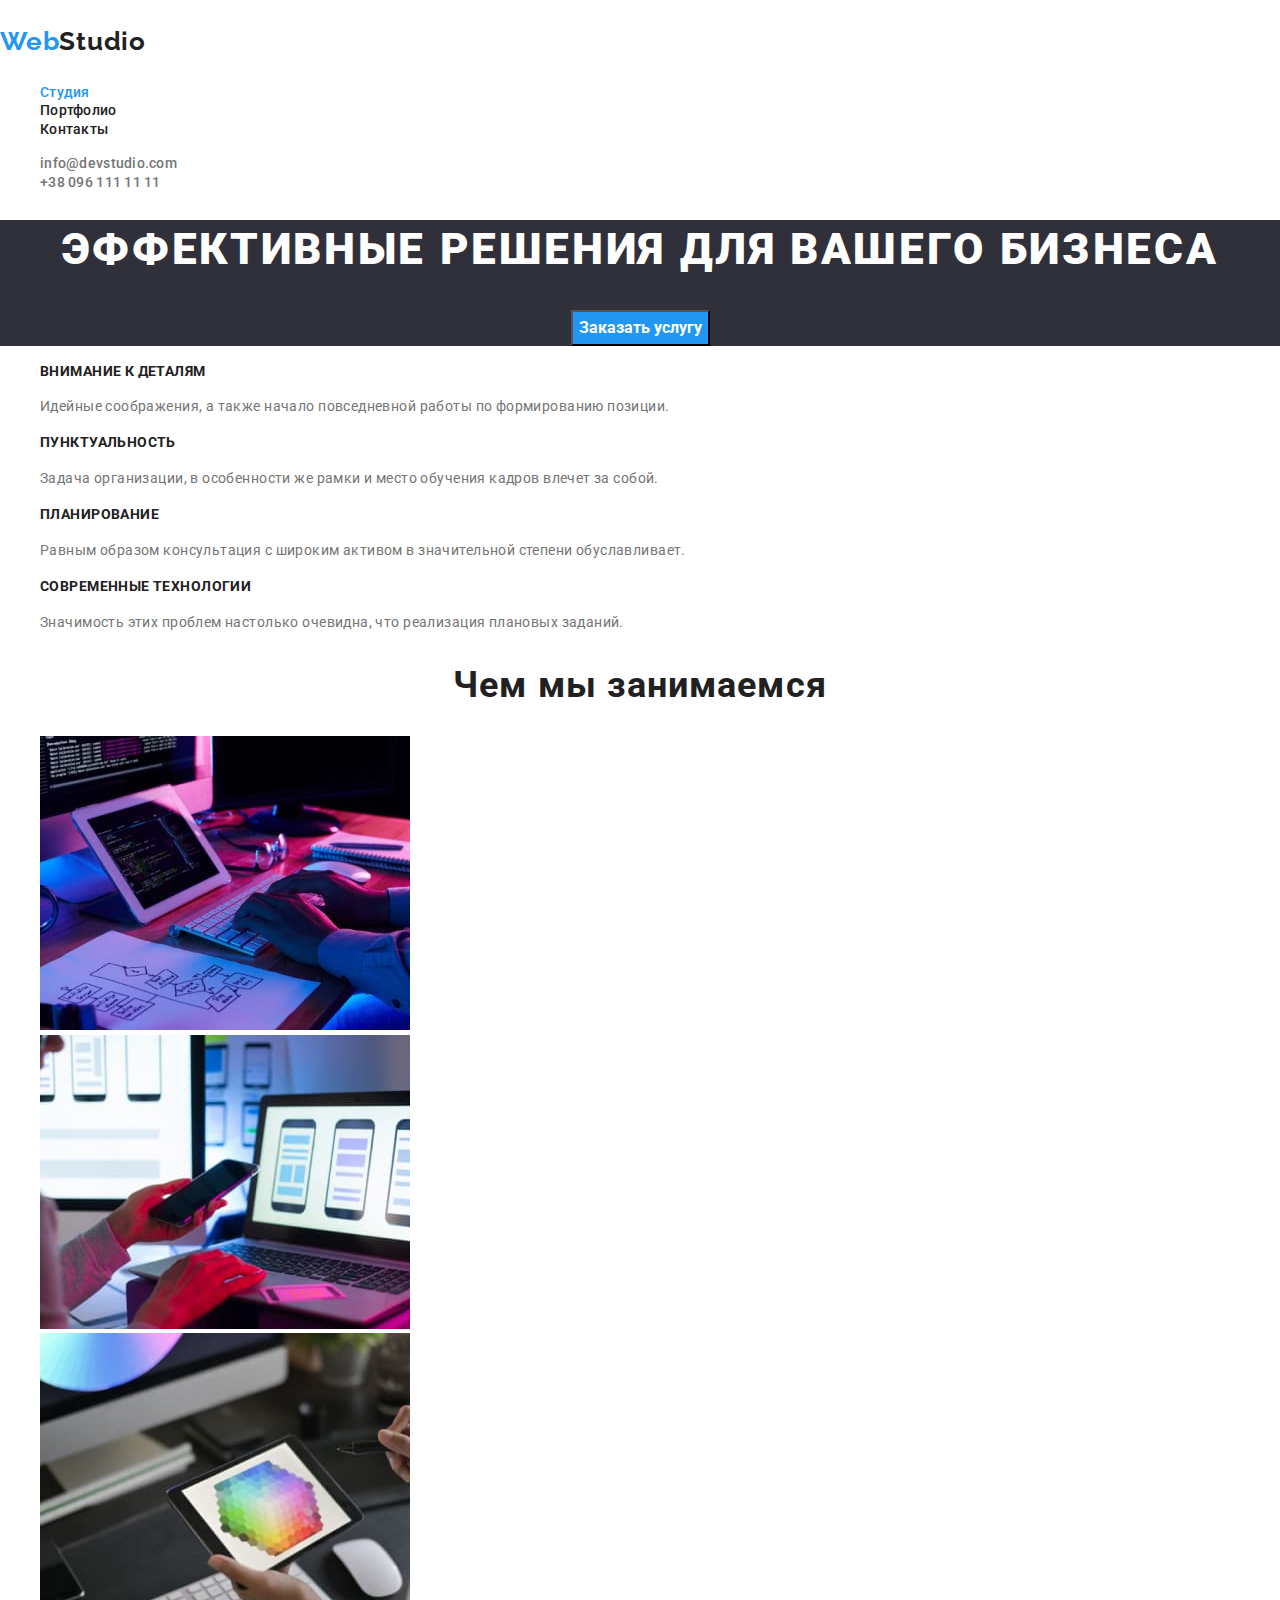
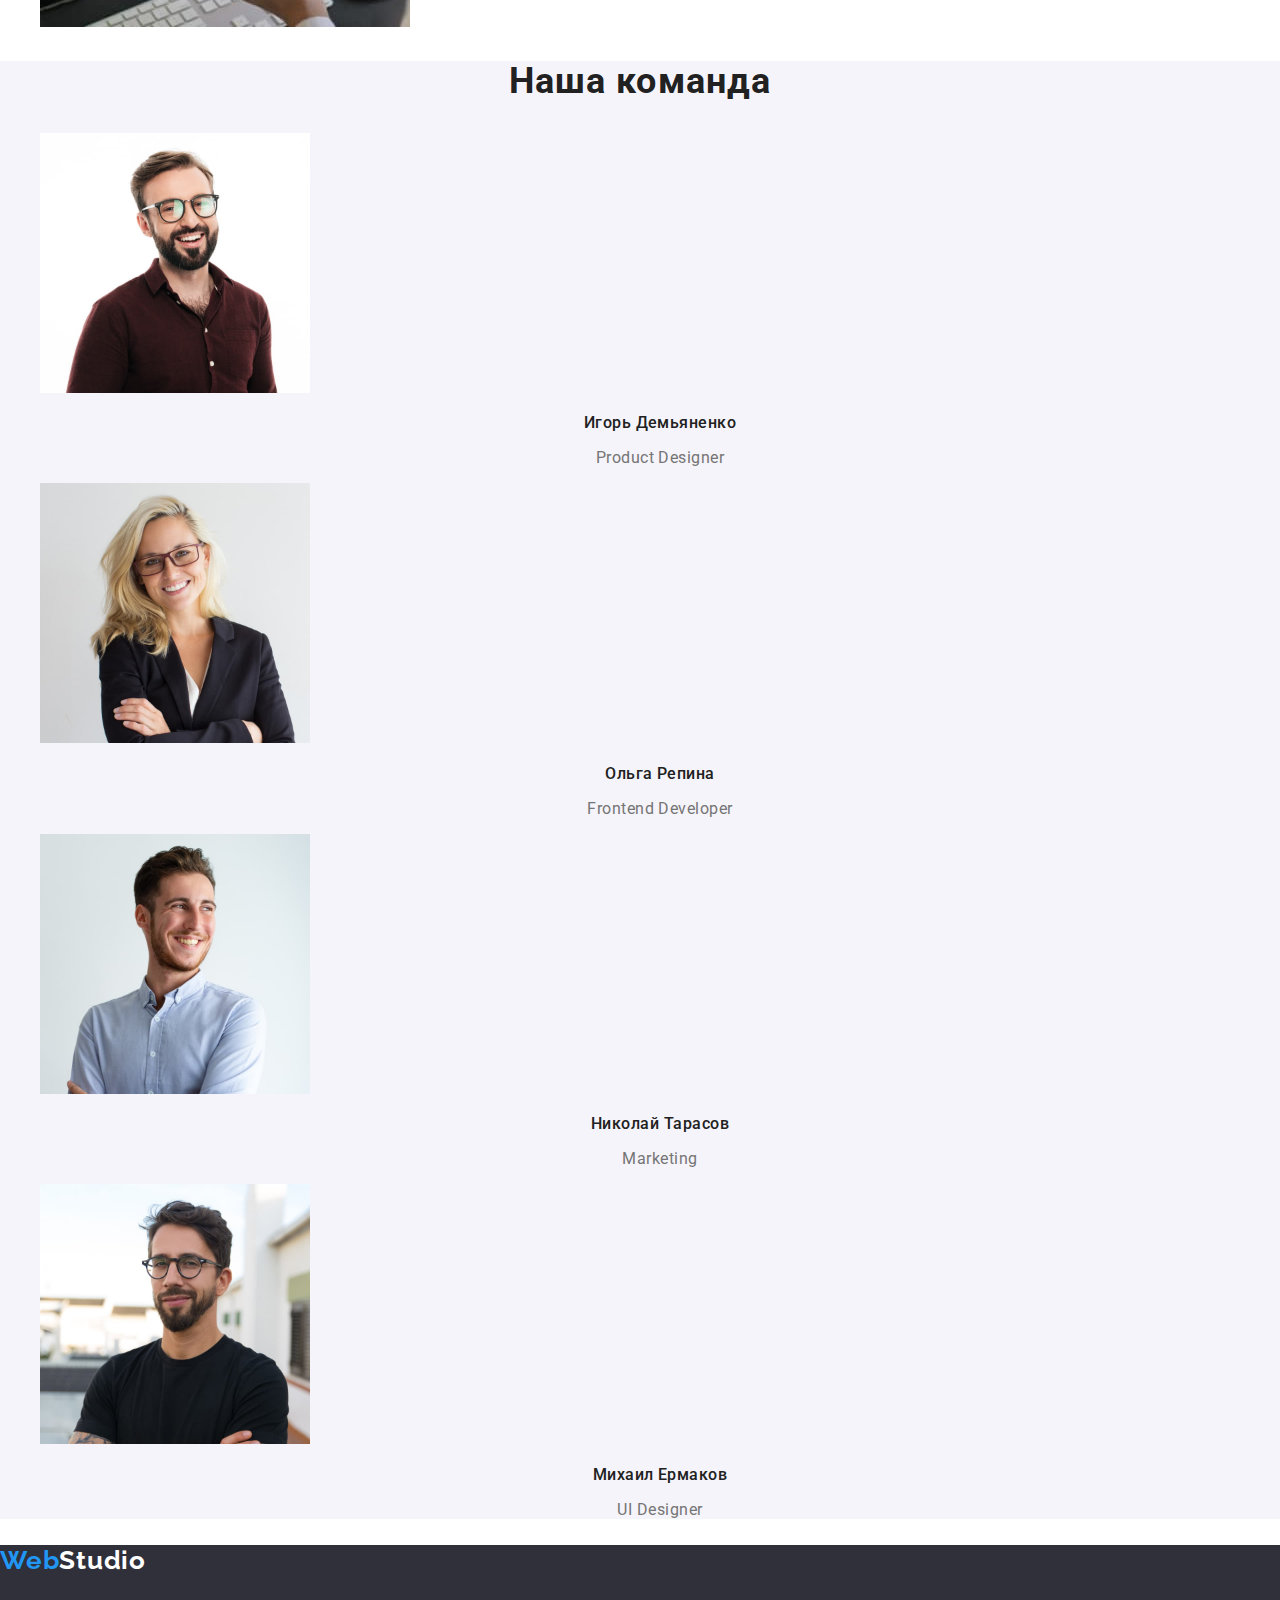
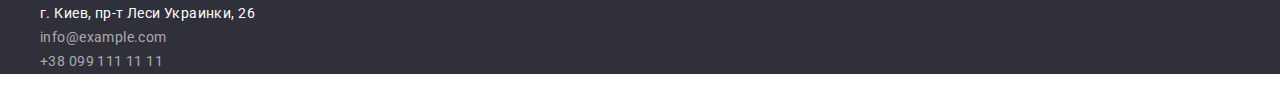
<file: index.html>
<!DOCTYPE html>
<html lang="ru">
  <head>
    <meta charset="UTF-8" />
    <meta http-equiv="X-UA-Compatible" content="IE=edge" />
    <meta name="viewport" content="width=device-width, initial-scale=1.0" />
    <link rel="preconnect" href="https://fonts.gstatic.com" />
    <link
      href="https://fonts.googleapis.com/css2?family=Raleway:wght@700&family=Roboto:wght@400;500;700;900&display=swap"
      rel="stylesheet"
    />
    <link
      rel="stylesheet"
      href="https://cdnjs.cloudflare.com/ajax/libs/modern-normalize/1.0.0/modern-normalize.min.css"
    />
    <link rel="stylesheet" href="./css/styles.css" />
    <title>Web Studio</title>
  </head>
  <body>
    <!--Шапка сайта-->
    <header class="header">
      <nav class="main-nav">
        <a class="logo link" href="./index.html">
          <p lang="en"><span class="logo-blue">Web</span>Studio</p>
        </a>
        <ul class="menu list">
          <li class="menu-item">
            <a class="menu-link link current" href="./index.html">Студия</a>
          </li>
          <li class="menu-item">
            <a class="menu-link link" href="./portfolio.html">Портфолио</a>
          </li>
          <li class="menu-item">
            <a class="menu-link link" href="">Контакты</a>
          </li>
        </ul>
      </nav>

      <ul class="header-contacts list">
        <li class="header-contacts-item">
          <a class="header-mail link" href="mailto:info@devstudio.com">info@devstudio.com</a>
        </li>
        <li class="header-contacts-item">
          <a class="header-tel link" href="tel:+380961111111">+38 096 111 11 11</a>
        </li>
      </ul>
    </header>

    <main>
      <!--Герой сайта-->
      <section class="hero">
        <h1 class="main-title">Эффективные решения для вашего бизнеса</h1>
        <button class="button-in-hero" type="button">Заказать услугу</button>
      </section>

      <!--Особенности сайта-->
      <section class="features">
        <!--Этот заголовок скрыть правильно, но после изучения стилей CSS-->
        <h2 class="features-title" hidden>Особенности сайта</h2>
        <ul class="features-links-list list">
          <li class="features-links-list-item">
            <h3 class="features-links-list-item-title">Внимание к деталям</h3>
            <p class="features-links-list-item-description">
              Идейные соображения, а также начало повседневной работы по формированию позиции.
            </p>
          </li>
          <li class="features-links-list-item">
            <h3 class="features-links-list-item-title">Пунктуальность</h3>
            <p class="features-links-list-item-description">
              Задача организации, в особенности же рамки и место обучения кадров влечет за собой.
            </p>
          </li>
          <li class="features-links-list-item">
            <h3 class="features-links-list-item-title">Планирование</h3>
            <p class="features-links-list-item-description">
              Равным образом консультация с широким активом в значительной степени обуславливает.
            </p>
          </li>
          <li class="features-links-list-item">
            <h3 class="features-links-list-item-title">Современные технологии</h3>
            <p class="features-links-list-item-description">
              Значимость этих проблем настолько очевидна, что реализация плановых заданий.
            </p>
          </li>
        </ul>
      </section>

      <!--Чем мы занимаемся-->
      <section class="business">
        <h2 class="our-business-title">Чем мы занимаемся</h2>
        <ul class="our-business-link-list list">
          <li>
            <img src="./images/img1.jpg" alt="Верстка страниц" width="370" height="294" />
          </li>
          <li>
            <img
              src="./images/img2.jpg"
              alt="Оптимизация для мобильных приложений"
              width="370"
              height="294"
            />
          </li>
          <li>
            <img
              src="./images/img3.jpg"
              alt="Поддержка готового продукта"
              width="370"
              height="294"
            />
          </li>
        </ul>
      </section>

      <!--Наша команда-->
      <section class="teem">
        <h2 class="teem-title">Наша команда</h2>
        <ul class="teem-link-list list">
          <li>
            <img
              src="./images/product_designer.jpg"
              alt="Игорь Демьяненко"
              width="270"
              height="260"
            />
            <h3 class="teem-links-item-title">Игорь Демьяненко</h3>
            <p class="teem-links-item-description" lang="en">Product Designer</p>
          </li>
          <li>
            <img
              src="./images/frontend_developer.jpg"
              alt="Ольга Репина"
              width="270"
              height="260"
            />
            <h3 class="teem-links-item-title">Ольга Репина</h3>
            <p class="teem-links-item-description" lang="en">Frontend Developer</p>
          </li>
          <li>
            <img src="./images/marketing.jpg" alt="Николай Тарасов" width="270" height="260" />
            <h3 class="teem-links-item-title">Николай Тарасов</h3>
            <p class="teem-links-item-description" lang="en">Marketing</p>
          </li>
          <li>
            <img src="./images/ui_designer.jpg" alt="Михаил Ермаков" width="270" height="260" />
            <h3 class="teem-links-item-title">Михаил Ермаков</h3>
            <p class="teem-links-item-description" lang="en">UI Designer</p>
          </li>
        </ul>
      </section>
    </main>
    <!-- Футер -->
    <footer class="footer">
      <!--Адрес-->
      <address class="address-in-footer">
        <a class="logo-footer link" href="./index.html">
          <p lang="en"><span class="logo-blue">Web</span>Studio</p>
        </a>
        <ul class="footer-link-list list">
          <li>
            <a
              class="footer-address-point link"
              href="https://goo.gl/maps/SX4JufNEoRe89wzD7"
              target="_blank"
              rel="noopener noreferrer"
              >г. Киев, пр-т Леси Украинки, 26</a
            >
          </li>
          <li>
            <a class="footer-mail link" href="mailto:info@example.com">info@example.com</a>
          </li>
          <li>
            <a class="footer-tel link" href="tel:+380991111111">+38 099 111 11 11</a>
          </li>
        </ul>
      </address>
    </footer>
  </body>
</html>
</file>
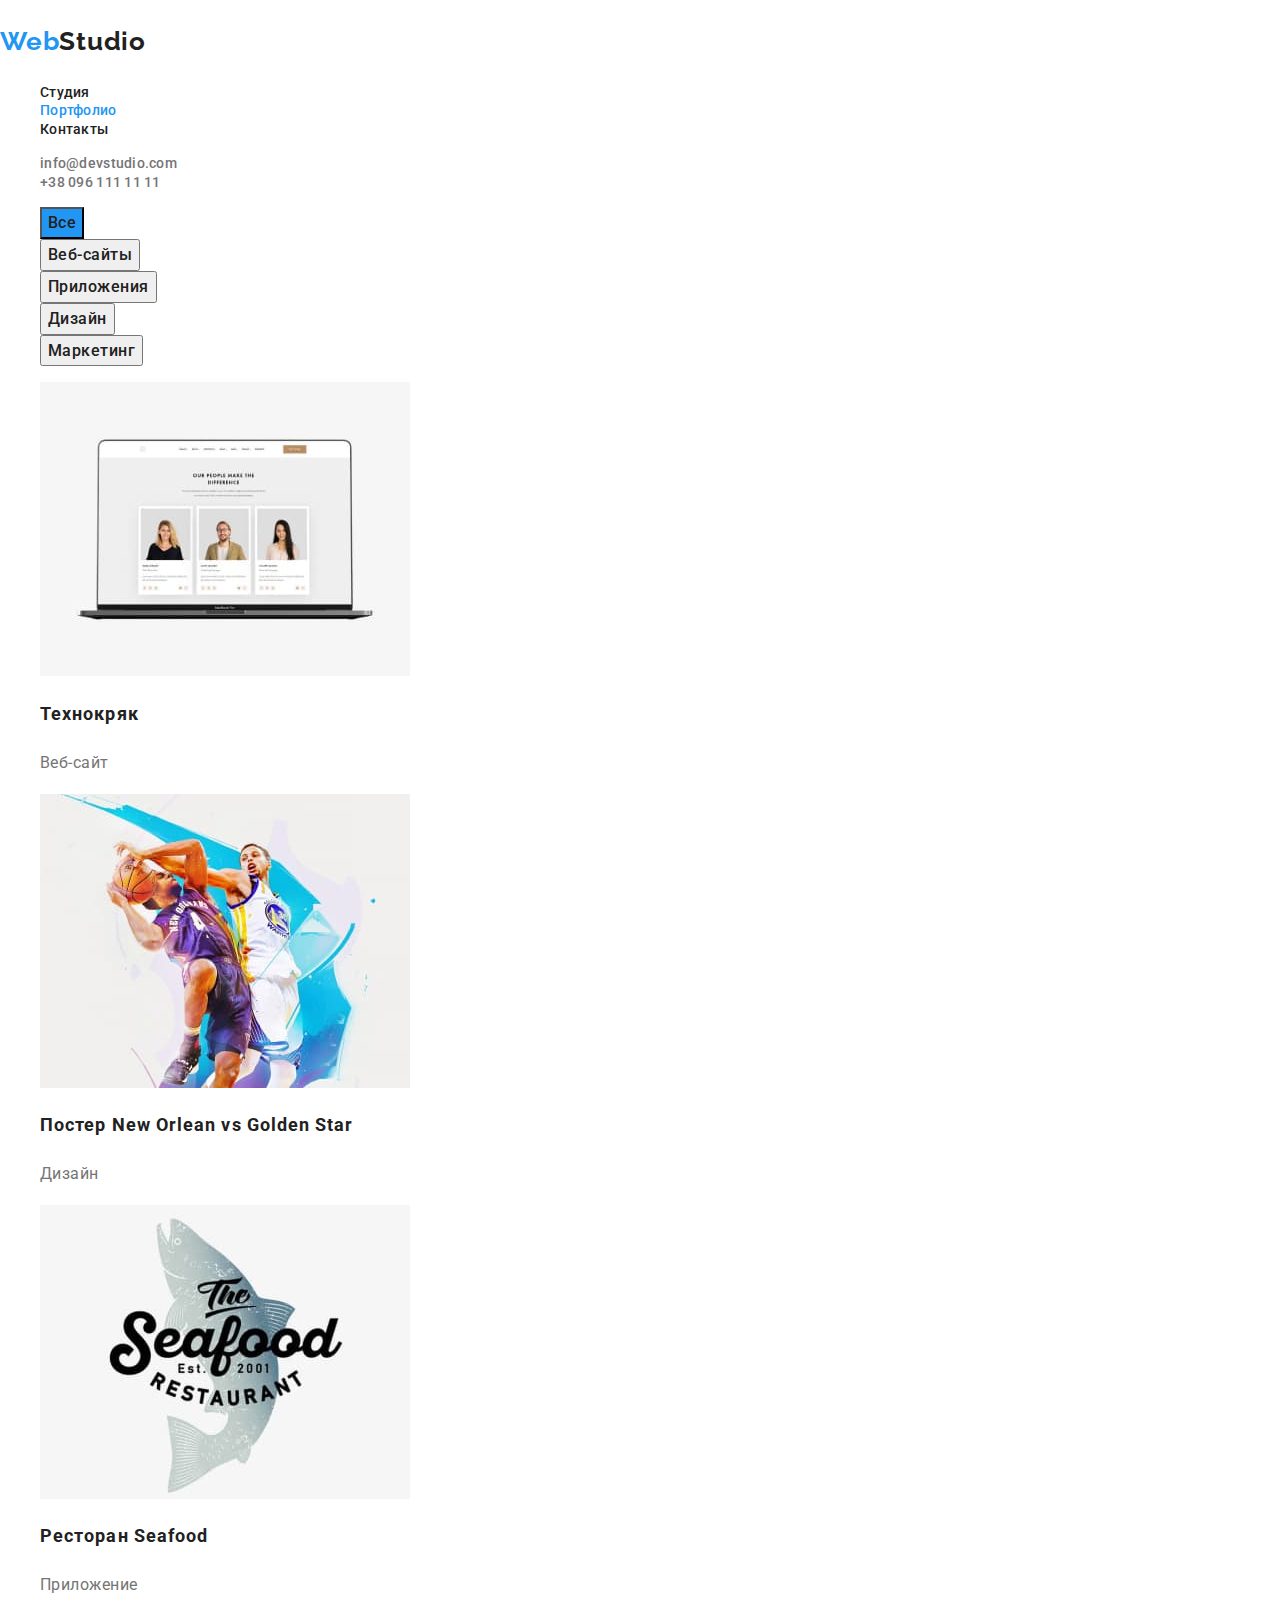
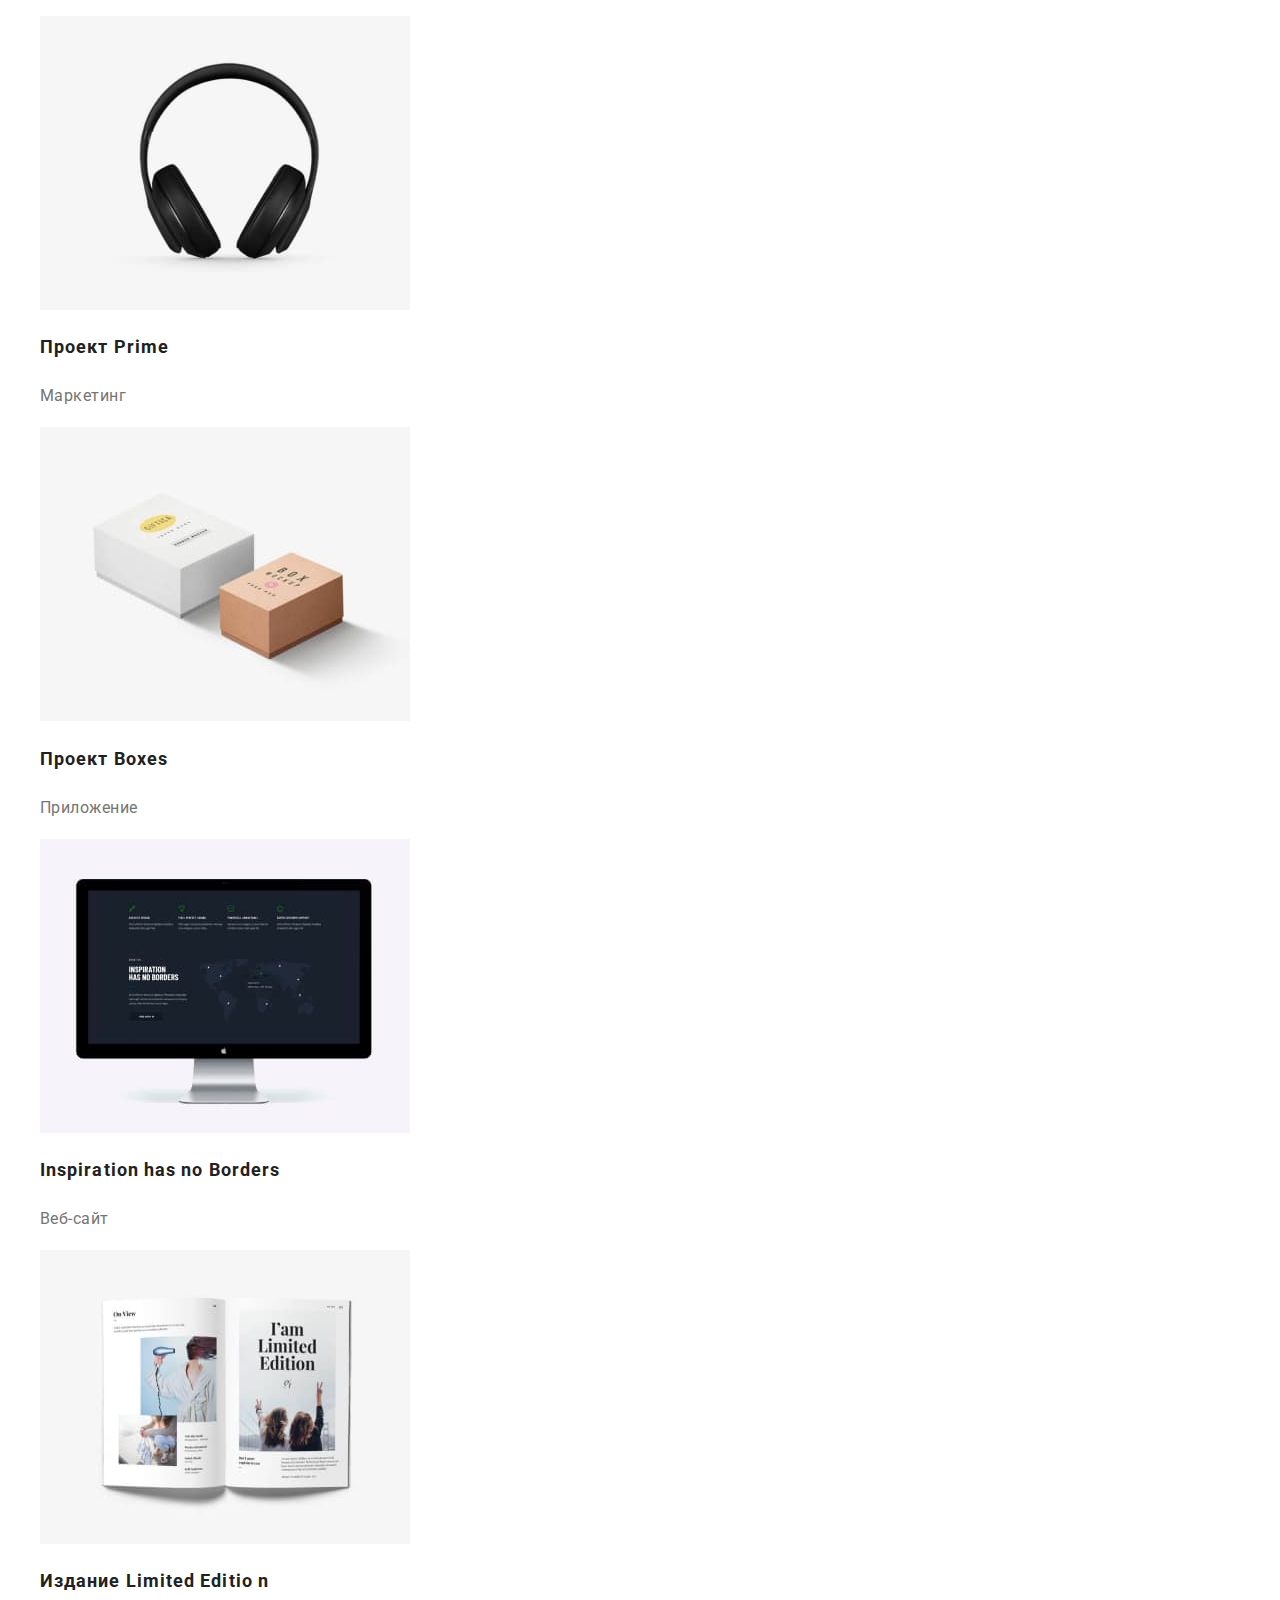
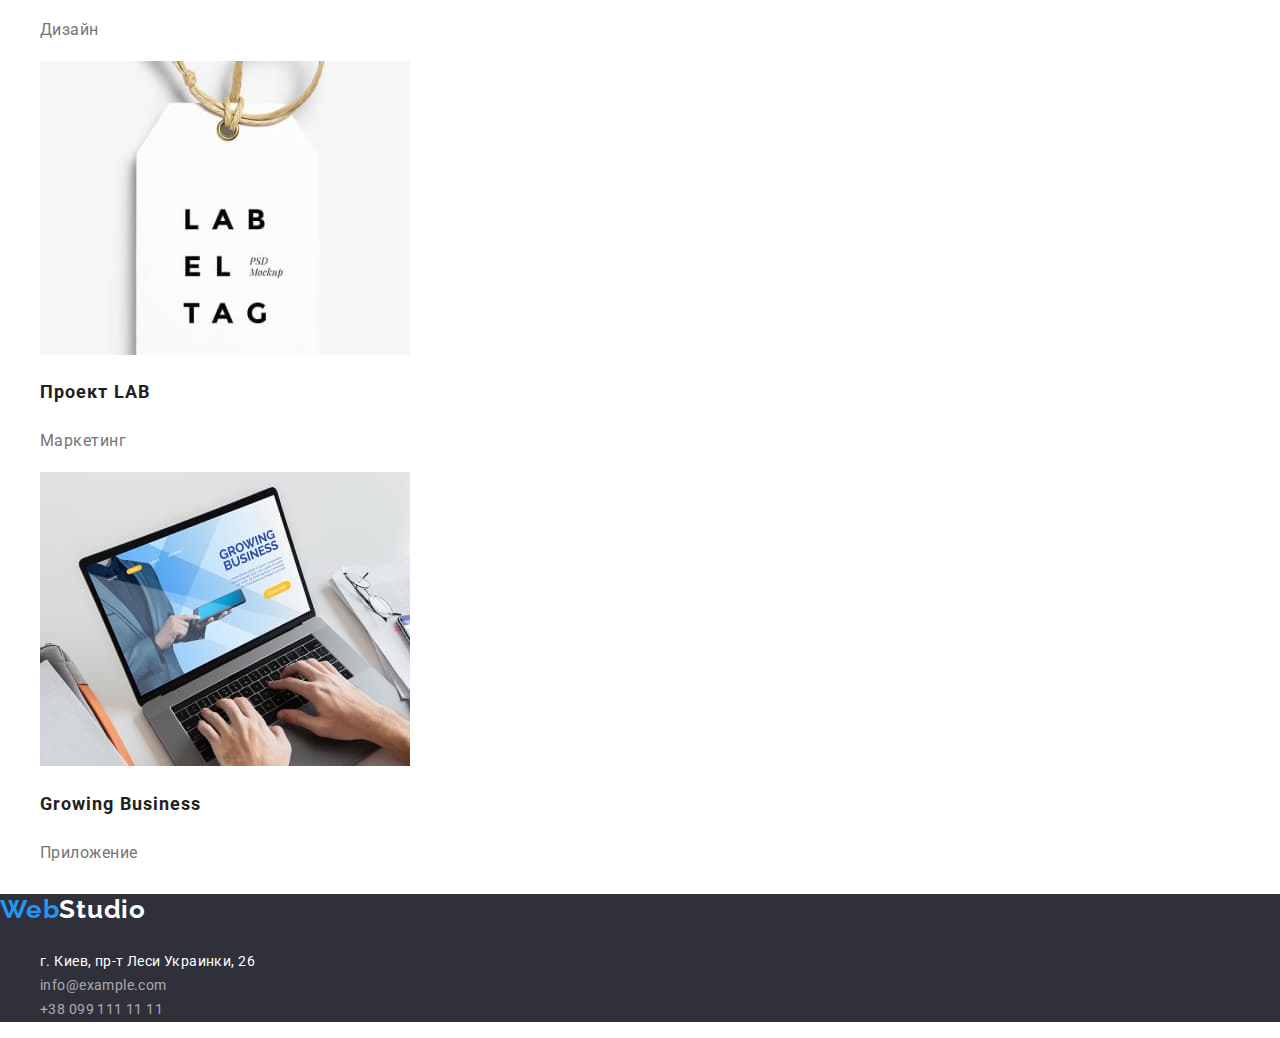
<file: portfolio.html>
<!DOCTYPE html>
<html lang="ru">
  <head>
    <meta charset="UTF-8" />
    <meta http-equiv="X-UA-Compatible" content="IE=edge" />
    <meta name="viewport" content="width=device-width, initial-scale=1.0" />
    <link rel="preconnect" href="https://fonts.gstatic.com" />
    <link
      href="https://fonts.googleapis.com/css2?family=Raleway:wght@700&family=Roboto:wght@400;500;700;900&display=swap"
      rel="stylesheet"
    />
    <link
      rel="stylesheet"
      href="https://cdnjs.cloudflare.com/ajax/libs/modern-normalize/1.0.0/modern-normalize.min.css"
    />
    <link rel="stylesheet" href="./css/styles.css" />
    <title>Portfolio</title>
  </head>
  <body>
    <!--Шапка сайта-->
    <header class="header">
      <nav class="main-nav">
        <a class="logo link" href="./index.html">
          <p lang="en"><span class="logo-blue">Web</span>Studio</p>
        </a>
        <ul class="menu list">
          <li class="menu-item">
            <a class="menu-link link" href="./index.html">Студия</a>
          </li>
          <li class="menu-item">
            <a class="menu-link link current" href="./portfolio.html">Портфолио</a>
          </li>
          <li class="menu-item">
            <a class="menu-link link" href="">Контакты</a>
          </li>
        </ul>
      </nav>

      <ul class="header-contacts list">
        <li class="header-contacts-item">
          <a class="header-mail link" href="mailto:info@devstudio.com">info@devstudio.com</a>
        </li>
        <li class="header-contacts-item">
          <a class="header-tel link" href="tel:+380961111111">+38 096 111 11 11</a>
        </li>
      </ul>
    </header>
    <!-- Основная часть  заголовки? -->
    <main>
      <!--Потом скрыть заголовок правильно, когда будем уметь-->
      <!--Фильтры кнопки-->
      <section>
        <h1 class="filter-title" hidden>Наши роботы</h1>
        <ul class="filter-list-link list">
          <li><button class="filter-list-button current-button" type="button">Все</button></li>
          <li><button class="filter-list-button" type="button">Веб-сайты</button></li>
          <li><button class="filter-list-button" type="button">Приложения</button></li>
          <li><button class="filter-list-button" type="button">Дизайн</button></li>
          <li><button class="filter-list-button" type="button">Маркетинг</button></li>
        </ul>
        <!--Основа портфолио-->
        <ul class="list">
          <li>
            <a class="link" href=""
              ><img
                src="./images/portfolioimages/img1.jpg"
                alt="пример готового вебсайта"
                width="370"
                height="294"
              />
              <h2 class="filter-title-name">Технокряк</h2>
              <p class="filter-description">Веб-сайт</p></a
            >
          </li>
          <li>
            <a class="link" href=""
              ><img
                src="./images/portfolioimages/img2.jpg"
                alt="пример готового постера"
                width="370"
                height="294"
              />
              <h2 class="filter-title-name">
                Постер <span lang="en">New Orlean vs Golden Star</span>
              </h2>
              <p class="filter-description">Дизайн</p></a
            >
          </li>
          <li>
            <a class="link" href="">
              <img
                src="./images/portfolioimages/img3.jpg"
                alt="пример готового приложения"
                width="370"
                height="294"
              />
              <h2 class="filter-title-name">Ресторан <span lang="en">Seafood</span></h2>
              <p class="filter-description">Приложение</p></a
            >
          </li>
          <li>
            <a class="link" href=""
              ><img
                src="./images/portfolioimages/img4.jpg"
                alt="пример готового решения для маркетинга"
                width="370"
                height="294"
              />
              <h2 class="filter-title-name">Проект <span lang="en">Prime</span></h2>
              <p class="filter-description">Маркетинг</p></a
            >
          </li>
          <li>
            <a class="link" href=""
              ><img
                src="./images/portfolioimages/img5.jpg"
                alt="пример готового приложения"
                width="370"
                height="294"
              />
              <h2 class="filter-title-name">Проект <span lang="en">Boxes</span></h2>
              <p class="filter-description">Приложение</p></a
            >
          </li>
          <li>
            <a class="link" href="">
              <img
                src="./images/portfolioimages/img6.jpg"
                alt="пример готового вебсайта"
                width="370"
                height="294"
              />
              <h2 class="filter-title-name"><span lang="en">Inspiration has no Borders</span></h2>
              <p class="filter-description">Веб-сайт</p></a
            >
          </li>
          <li>
            <a class="link" href=""
              ><img
                src="./images/portfolioimages/img7.jpg"
                alt="пример дизайнерских работ"
                width="370"
                height="294"
              />
              <h2 class="filter-title-name">Издание <span lang="en">Limited Editio</span> n</h2>
              <p class="filter-description">Дизайн</p></a
            >
          </li>
          <li>
            <a class="link" href=""
              ><img
                src="./images/portfolioimages/img8.jpg"
                alt="пример готового решения для маркетинга"
                width="370"
                height="294"
              />
              <h2 class="filter-title-name">Проект <span lang="en">LAB</span></h2>
              <p class="filter-description">Маркетинг</p></a
            >
          </li>
          <li>
            <a class="link" href=""
              ><img
                src="./images/portfolioimages/img9.jpg"
                alt="пример готового приложения"
                width="370"
                height="294"
              />
              <h2 class="filter-title-name"><span lang="en">Growing Business</span></h2>
              <p class="filter-description">Приложение</p></a
            >
          </li>
        </ul>
      </section>
    </main>
    <!-- Футер -->
    <footer class="footer">
      <!--Адрес-->
      <address class="address-in-footer">
        <a class="logo-footer link" href="./index.html">
          <p lang="en"><span class="logo-blue">Web</span>Studio</p>
        </a>
        <ul class="footer-link-list list">
          <li>
            <a
              class="footer-address-point link"
              href="https://goo.gl/maps/SX4JufNEoRe89wzD7"
              target="_blank"
              rel="noopener noreferrer"
              >г. Киев, пр-т Леси Украинки, 26</a
            >
          </li>
          <li>
            <a class="footer-mail link" href="mailto:info@example.com">info@example.com</a>
          </li>
          <li>
            <a class="footer-tel link" href="tel:+380991111111">+38 099 111 11 11</a>
          </li>
        </ul>
      </address>
    </footer>
  </body>
</html>
</file>
<file: css/styles.css>
:root {
  --accent-color: #2196f3;
  --primary-white-color: #ffffff;
  --primary-text-color: #212121;
}
/*класс для сброса настроек по умолчанию*/
.list {
  list-style: none;
}
.link {
  text-decoration: none;
}
body {
  font-family: 'Roboto', sans-serif;
  color: var(--primary-text-color);
  background: var(--primary-white-color);
}
/*==================== HEADER ====================*/
.logo {
  font-family: 'Raleway', sans-serif;
  font-style: normal;
  font-weight: bold;
  font-size: 26px;
  line-height: 1.19;
  letter-spacing: 0.03em;
  color: var(--primary-text-color);
}
.logo-blue {
  color: var(--accent-color);
}

.menu-link.current {
  color: var(--accent-color);
}
.menu-link,
.header-mail,
.header-tel {
  font-weight: 500;
  font-size: 14px;
  line-height: 1.14;
  letter-spacing: 0.02em;
  color: var(--primary-text-color);
}
.menu-link:hover,
.menu-link:focus,
.header-mail:hover,
.header-mail:focus,
.header-tel:hover,
.header-tel:focus {
  color: var(--accent-color);
}

.header-mail,
.header-tel {
  color: #757575;
}
/*==================== END HEADER ====================*/

/*==================== HERO ====================*/
.hero {
  text-align: center;
  background: #2f303a;
}
.main-title {
  font-weight: 900;
  font-size: 44px;
  line-height: 1.36;
  text-align: center;
  letter-spacing: 0.06em;
  text-transform: uppercase;

  color: var(--primary-white-color);
}

.button-in-hero {
  font-weight: bold;
  font-size: 16px;
  line-height: 1.87;

  color: var(--primary-white-color);
  cursor: pointer;
  background: var(--accent-color);
}

.button-in-hero:hover,
.button-in-hero:focus {
  background: #188ce8;
}

/*=================== END HERO ===================*/

/*==================== FEATURES ====================*/

.features-links-list-item-title {
  font-weight: bold;
  font-size: 14px;
  line-height: 1.42;
  letter-spacing: 0.03em;
  text-transform: uppercase;
}
.features-links-list-item-description {
  font-size: 14px;
  line-height: 1.71;
  letter-spacing: 0.03em;

  color: #757575;
}
/*==================== END FEATURES ====================*/

/*==================== OUR BUSINESS ====================*/
.our-business-title {
  font-weight: bold;
  font-size: 36px;
  line-height: 1.16;
  text-align: center;
  letter-spacing: 0.03em;
}
/*=============== END OUR BUSINESS ===============*/

/*==================== TEEM ====================*/
.teem {
  background: #f5f4fa;
}

.teem-title {
  font-weight: bold;
  font-size: 36px;
  line-height: 1.16;
  text-align: center;
  letter-spacing: 0.03em;
}
.teem-links-item-title {
  font-weight: 500;
  font-size: 16px;
  line-height: 1.19;

  text-align: center;
  letter-spacing: 0.03em;
}
.teem-links-item-description {
  font-size: 16px;
  line-height: 1.19;

  text-align: center;
  letter-spacing: 0.03em;

  color: #757575;
}
/*================== END TEEM ==================*/

/*==================== FOOTER ====================*/
.footer {
  background: #2f303a;
}
.logo-footer {
  font-family: 'Raleway', sans-serif;
  font-style: normal;
  font-weight: bold;
  font-size: 26px;
  line-height: 1.19;
  letter-spacing: 0.03em;
  color: var(--primary-white-color);
}
.footer-address-point {
  font-style: normal;
  font-size: 14px;
  line-height: 1.71;

  letter-spacing: 0.03em;

  color: #ffffff;
}
.footer-mail,
.footer-tel {
  font-style: normal;
  font-size: 14px;
  line-height: 1.71;

  letter-spacing: 0.03em;
  color: rgba(255, 255, 255, 0.6);
}

.footer-address-point:hover,
.footer-address-point:focus,
.footer-mail:hover,
.footter-mail:focus,
.footer-tel:hover,
.footer-tel:focus {
  color: #757575;
}
/*==================== END FOOTER ====================*/

/*==================== PORTFOLIO PAGE ====================*/
.filter-list-button {
  font-style: normal;
  font-weight: 500;
  font-size: 16px;
  line-height: 1.62;

  text-align: center;
  letter-spacing: 0.03em;

  cursor: pointer;
  color: var(--primary-text-color);
}

.current-button {
  background: #2196f3;
}

.filter-list-button:hover,
.filter-list-button:focus {
  background: #2196f3;
}
.filter-title-name {
  font-weight: bold;
  font-size: 18px;
  line-height: 2;

  letter-spacing: 0.06em;

  color: var(--primary-text-color);
}

.filter-description {
  font-size: 16px;
  line-height: 1.87;

  letter-spacing: 0.03em;

  color: #757575;
}

/*==================== END PORTFOLIO PAGE ====================*/
</file>
